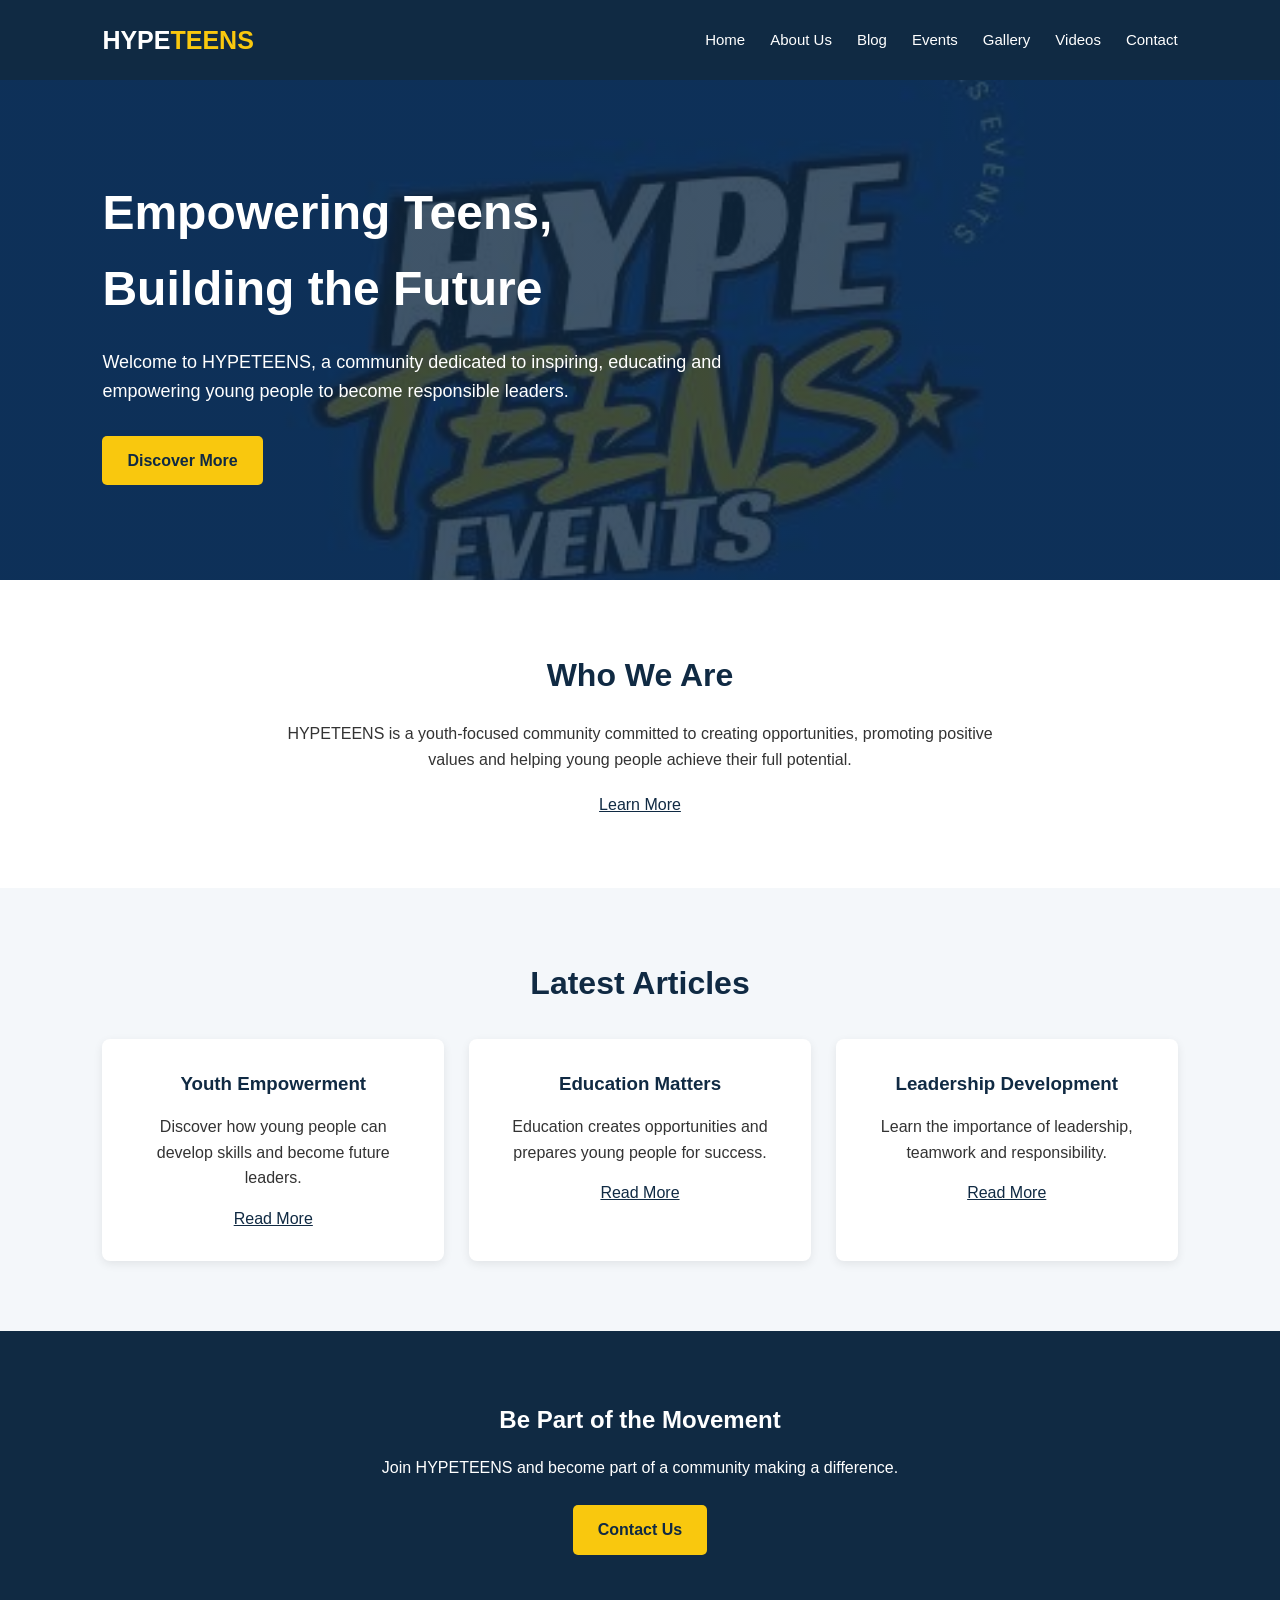
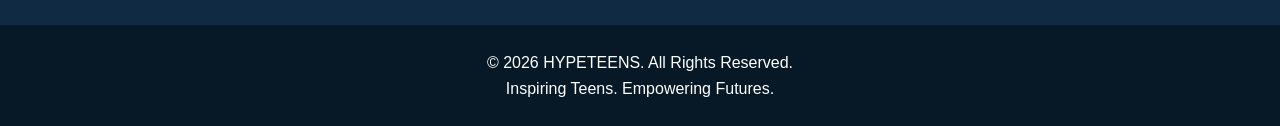
<file: hypeteens/index.html>
<!DOCTYPE html>
<html lang="en">

<head>
    <meta charset="UTF-8">
    <meta name="viewport" content="width=device-width, initial-scale=1.0">

    <title>HYPETEENS | Official Website</title>

    <link rel="stylesheet" href="css/style.css">
</head>

<body>

    <!-- Navigation Bar -->
    <header>
        <nav class="navbar">

            <div class="logo">
                HYPE<span>TEENS</span>
            </div>

            <ul class="nav-links">
                <li><a href="index.html">Home</a></li>
                <li><a href="about.html">About Us</a></li>
                <li><a href="blog.html">Blog</a></li>
                <li><a href="events.html">Events</a></li>
                <li><a href="gallery.html">Gallery</a></li>
                <li><a href="videos.html">Videos</a></li>
                <li><a href="contact.html">Contact</a></li>
            </ul>

        </nav>
    </header>


    <!-- Welcome Banner -->
    <section class="hero">

        <div class="hero-content">

            <h1>Empowering Teens,<br>Building the Future</h1>

            <p>
                Welcome to HYPETEENS, a community
                dedicated to inspiring, educating and empowering
                young people to become responsible leaders.
            </p>

            <a href="about.html" class="btn">Discover More</a>

        </div>

    </section>


    <!-- About Section -->
    <section class="about">

        <h2>Who We Are</h2>

        <p>
            HYPETEENS is a youth-focused community
            committed to creating opportunities, promoting
            positive values and helping young people achieve
            their full potential.
        </p>

        <a href="about.html" class="read-more">Learn More</a>

    </section>


    <!-- Latest Articles -->
    <section class="blog">

        <h2>Latest Articles</h2>

        <div class="blog-container">

            <div class="blog-card">
                <h3>Youth Empowerment</h3>
                <p>
                    Discover how young people can develop skills
                    and become future leaders.
                </p>
                <a href="blog.html">Read More</a>
            </div>

            <div class="blog-card">
                <h3>Education Matters</h3>
                <p>
                    Education creates opportunities and prepares
                    young people for success.
                </p>
                <a href="blog.html">Read More</a>
            </div>

            <div class="blog-card">
                <h3>Leadership Development</h3>
                <p>
                    Learn the importance of leadership,
                    teamwork and responsibility.
                </p>
                <a href="blog.html">Read More</a>
            </div>

        </div>

    </section>


    <!-- Call To Action -->
    <section class="join">

        <h2>Be Part of the Movement</h2>

        <p>
            Join HYPETEENS and become part of a community
            making a difference.
        </p>

        <a href="contact.html" class="btn">Contact Us</a>

    </section>


    <!-- Footer -->
    <footer>

        <p>&copy; 2026 HYPETEENS. All Rights Reserved.</p>

        <p>Inspiring Teens. Empowering Futures.</p>

    </footer>


    <script src="js/script.js"></script>

</body>
</html>
</file>
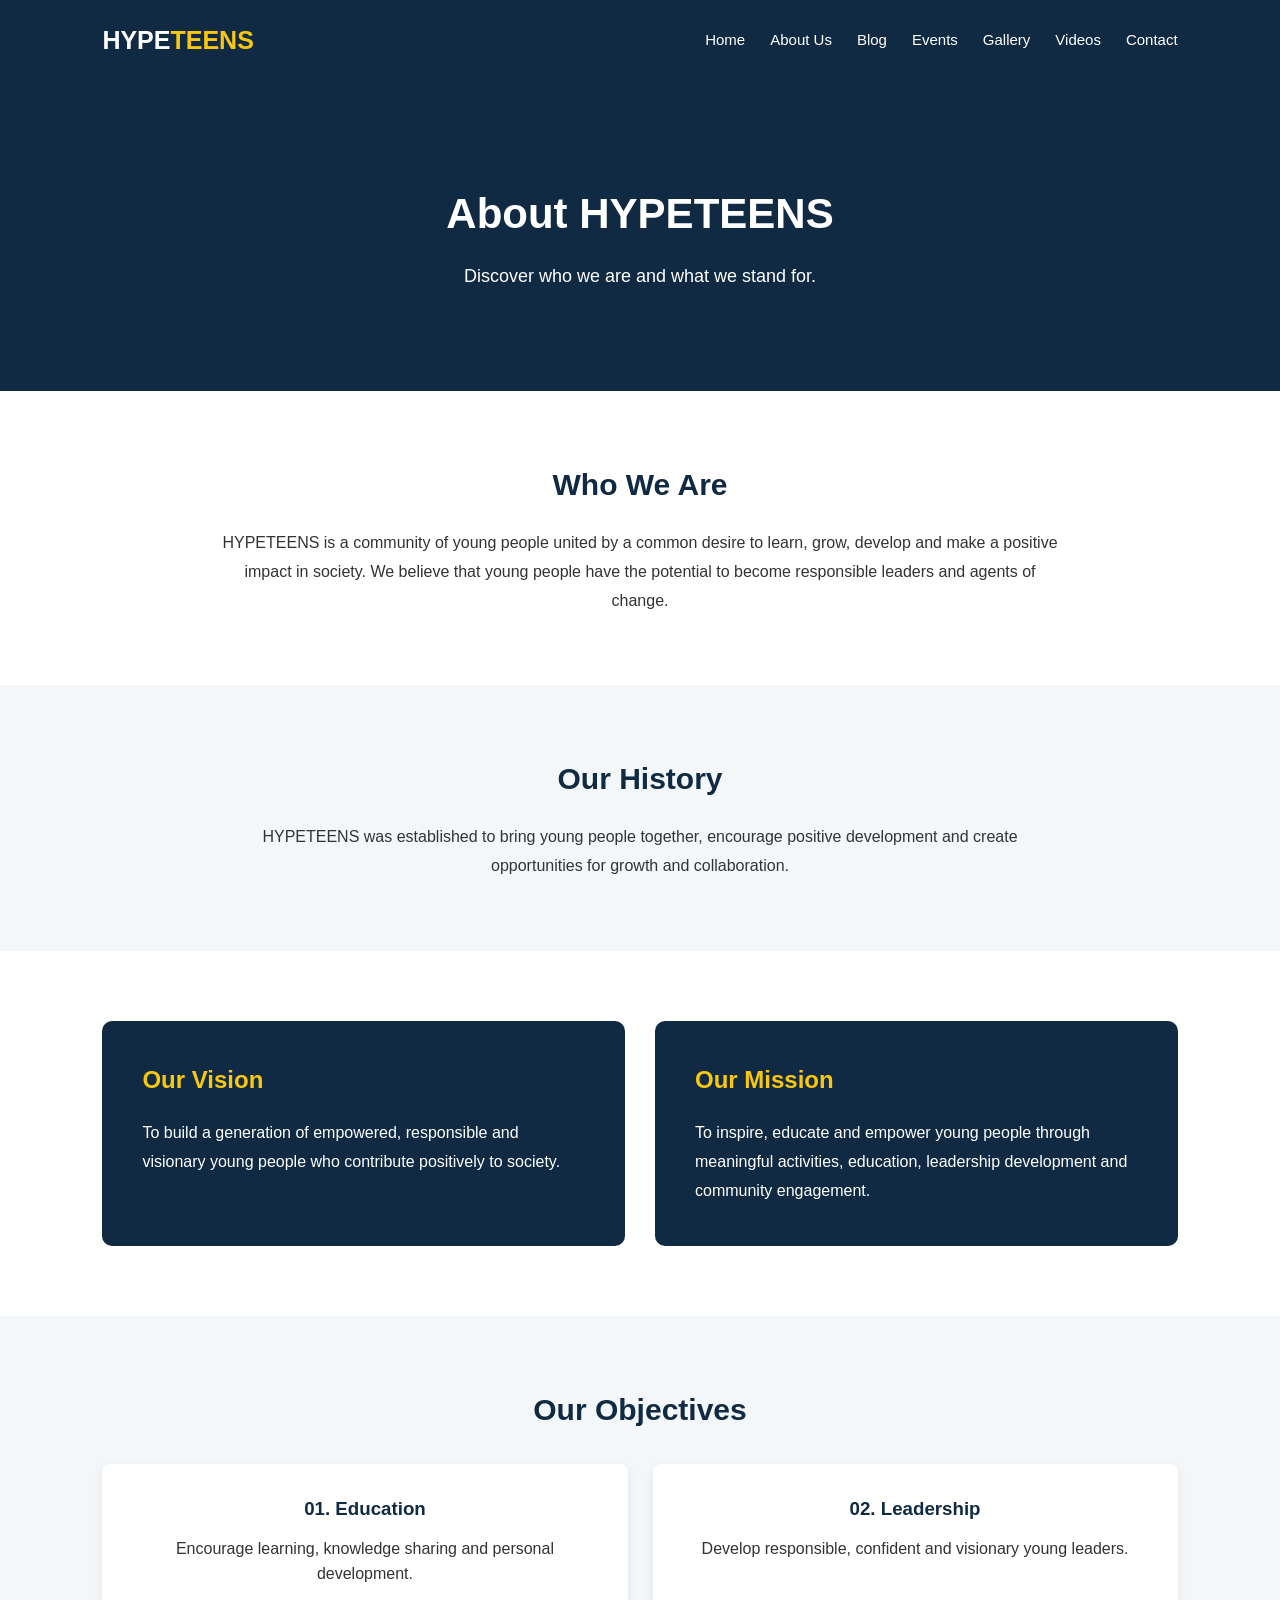
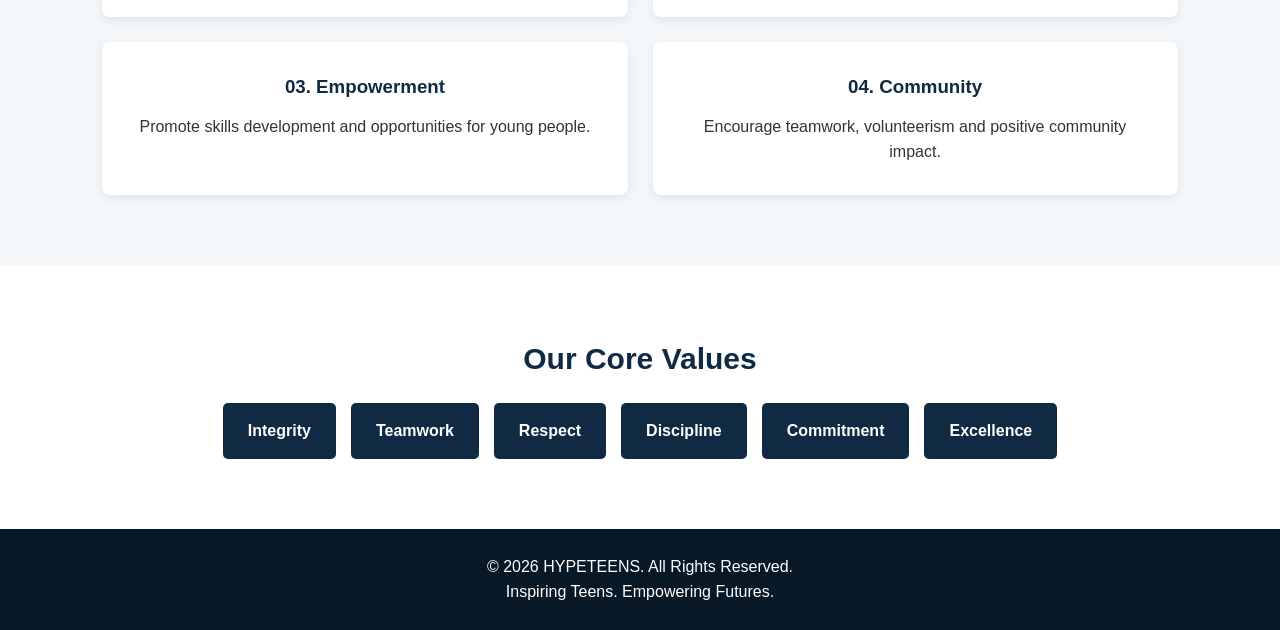
<file: hypeteens/about.html>
<!DOCTYPE html>
<html lang="en">

<head>
    <meta charset="UTF-8">
    <meta name="viewport" content="width=device-width, initial-scale=1.0">

    <title>About Us | HYPETEENS</title>

    <link rel="stylesheet" href="css/style.css">
</head>

<body>

    <!-- Navigation Bar -->
    <header>
        <nav class="navbar">

            <div class="logo">
                HYPE<span>TEENS</span>
            </div>

            <ul class="nav-links">
                <li><a href="index.html">Home</a></li>
                <li><a href="about.html">About Us</a></li>
                <li><a href="blog.html">Blog</a></li>
                <li><a href="events.html">Events</a></li>
                <li><a href="gallery.html">Gallery</a></li>
                <li><a href="videos.html">Videos</a></li>
                <li><a href="contact.html">Contact</a></li>
            </ul>

        </nav>
    </header>


    <!-- About Banner -->
    <section class="about-hero">
        <h1>About HYPETEENS</h1>
        <p>Discover who we are and what we stand for.</p>
    </section>


    <!-- Who We Are -->
    <section class="about-content">

        <h2>Who We Are</h2>

        <p>
            HYPETEENS  is a community of young people
            united by a common desire to learn, grow, develop
            and make a positive impact in society.

            We believe that young people have the potential
            to become responsible leaders and agents of change.
        </p>

    </section>


    <!-- History -->
    <section class="history">

        <h2>Our History</h2>

        <p>
            HYPETEENS was established to bring
            young people together, encourage positive development
            and create opportunities for growth and collaboration.

            <!-- Replace this section with the association's
                 actual founding story and date. -->
        </p>

    </section>


    <!-- Vision and Mission -->
    <section class="mission-vision">

        <div class="info-card">

            <h2>Our Vision</h2>

            <p>
                To build a generation of empowered, responsible
                and visionary young people who contribute
                positively to society.
            </p>

        </div>


        <div class="info-card">

            <h2>Our Mission</h2>

            <p>
                To inspire, educate and empower young people
                through meaningful activities, education,
                leadership development and community engagement.
            </p>

        </div>

    </section>


    <!-- Objectives -->
    <section class="objectives">

        <h2>Our Objectives</h2>

        <div class="objectives-container">

            <div class="objective-card">
                <h3>01. Education</h3>
                <p>Encourage learning, knowledge sharing and personal development.</p>
            </div>

            <div class="objective-card">
                <h3>02. Leadership</h3>
                <p>Develop responsible, confident and visionary young leaders.</p>
            </div>

            <div class="objective-card">
                <h3>03. Empowerment</h3>
                <p>Promote skills development and opportunities for young people.</p>
            </div>

            <div class="objective-card">
                <h3>04. Community</h3>
                <p>Encourage teamwork, volunteerism and positive community impact.</p>
            </div>

        </div>

    </section>


    <!-- Core Values -->
    <section class="core-values">

        <h2>Our Core Values</h2>

        <div class="values-list">

            <span>Integrity</span>
            <span>Teamwork</span>
            <span>Respect</span>
            <span>Discipline</span>
            <span>Commitment</span>
            <span>Excellence</span>

        </div>

    </section>


    <!-- Footer -->
    <footer>

        <p>&copy; 2026 HYPETEENS. All Rights Reserved.</p>

        <p>Inspiring Teens. Empowering Futures.</p>

    </footer>


    <script src="js/script.js"></script>

</body>
</html>
</file>
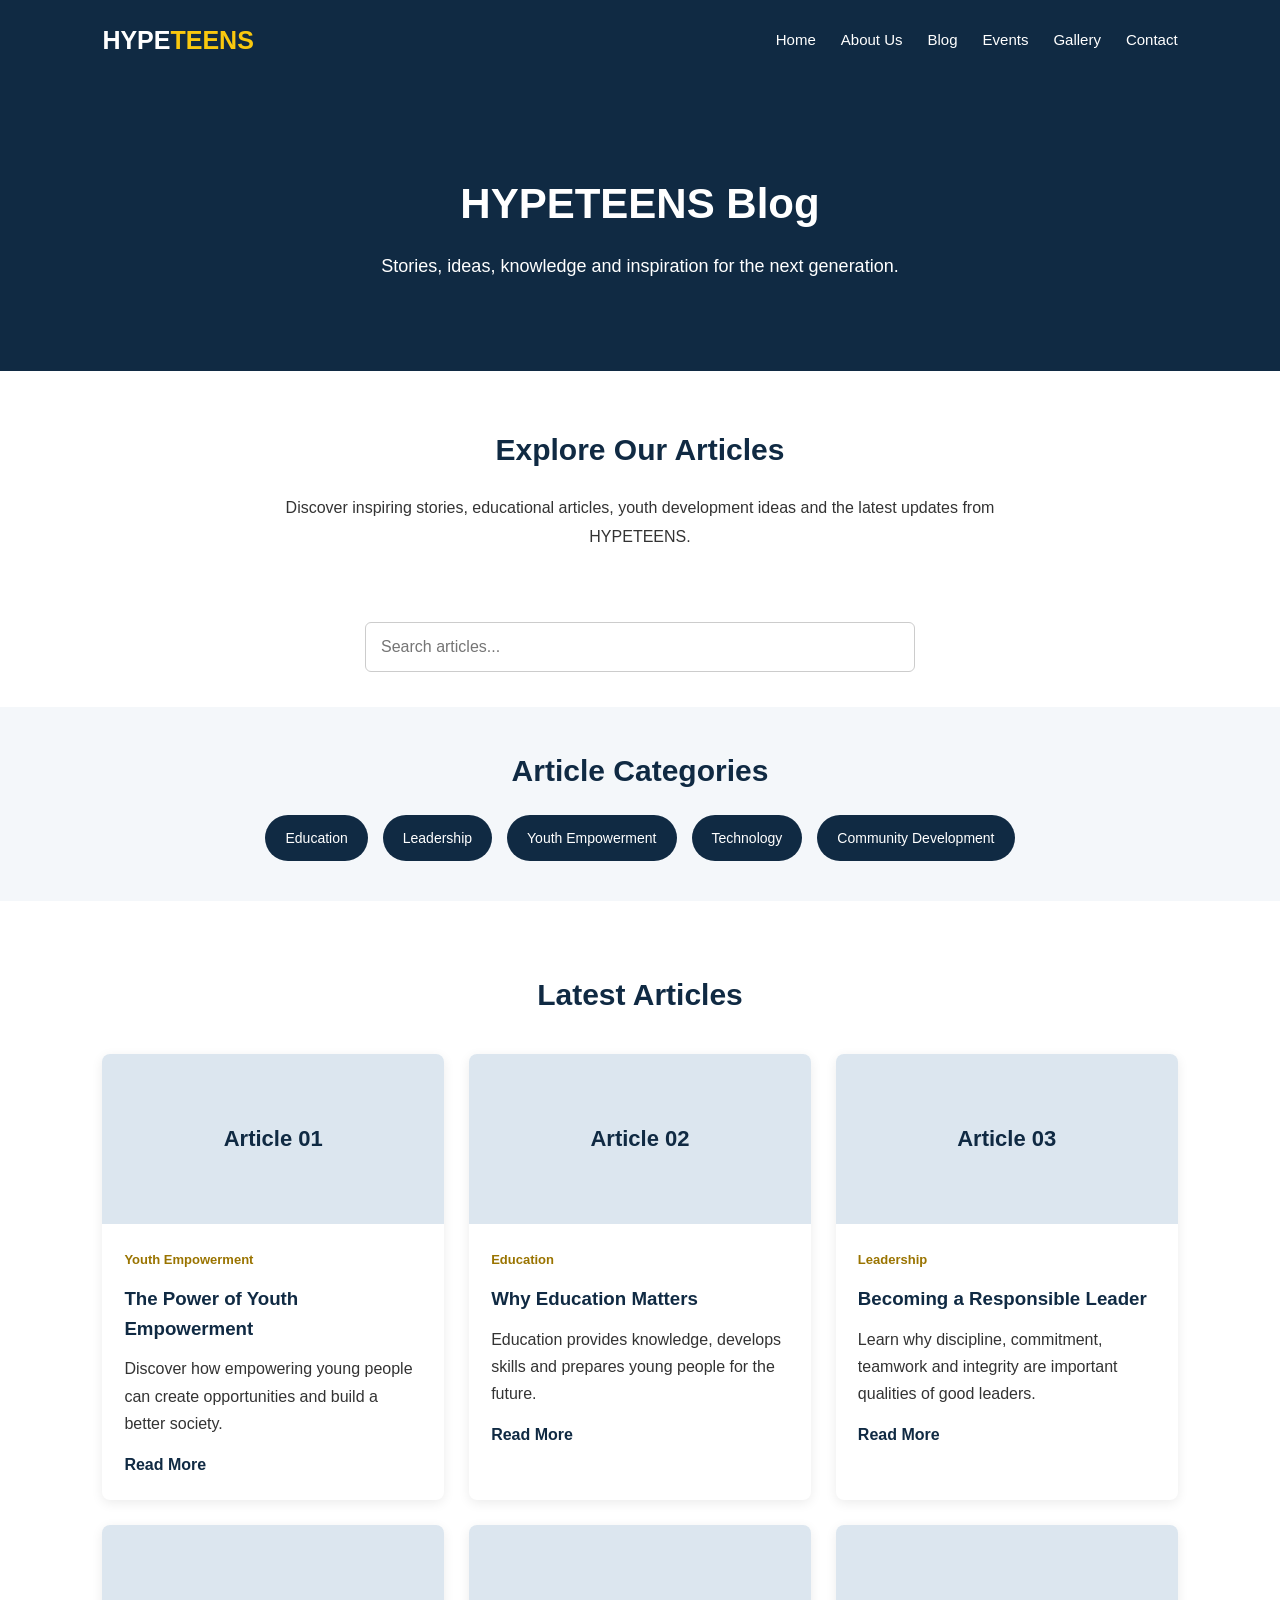
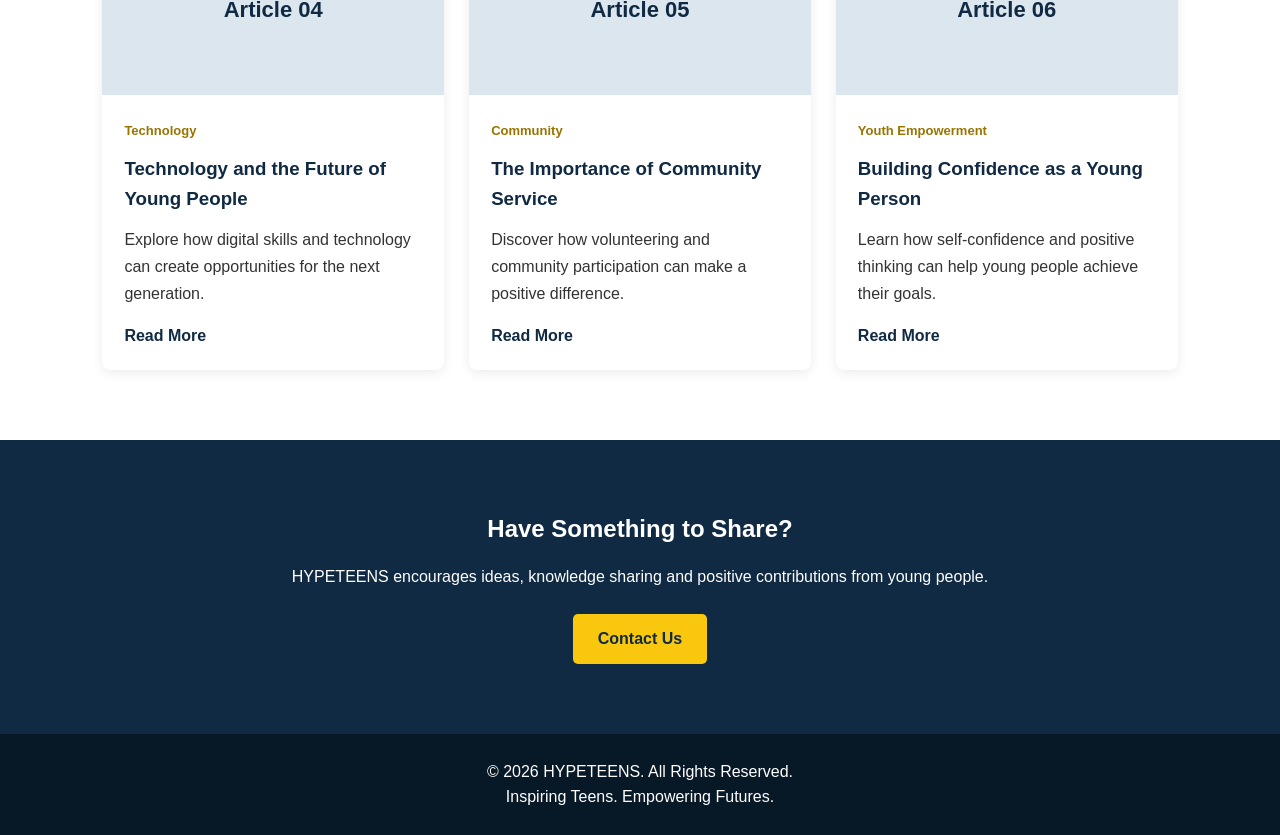
<file: hypeteens/blog.html>
<!DOCTYPE html>
<html lang="en">

<head>
    <meta charset="UTF-8">
    <meta name="viewport" content="width=device-width, initial-scale=1.0">

    <title>Blog | HYPETEENS</title>

    <link rel="stylesheet" href="css/style.css">
</head>

<body>

    <!-- Navigation Bar -->
    <header>
        <nav class="navbar">

            <div class="logo">
                HYPE<span>TEENS</span>
            </div>

            <ul class="nav-links">
                <li><a href="index.html">Home</a></li>
                <li><a href="about.html">About Us</a></li>
                <li><a href="blog.html">Blog</a></li>
                <li><a href="events.html">Events</a></li>
                <li><a href="gallery.html">Gallery</a></li>
                <li><a href="contact.html">Contact</a></li>
            </ul>

        </nav>
    </header>


    <!-- Blog Banner -->
    <section class="blog-hero">

        <h1>HYPETEENS Blog</h1>

        <p>
            Stories, ideas, knowledge and inspiration
            for the next generation.
        </p>

    </section>


    <!-- Blog Introduction -->
    <section class="blog-intro">

        <h2>Explore Our Articles</h2>

        <p>
            Discover inspiring stories, educational articles,
            youth development ideas and the latest updates
            from HYPETEENS.
        </p>

    </section>


    <!-- Search Bar -->
    <section class="blog-search">

        <input
            type="text"
            id="blogSearch"
            placeholder="Search articles..."
            aria-label="Search articles">

    </section>


    <!-- Categories -->
    <section class="blog-categories">

        <h2>Article Categories</h2>

        <div class="category-list">

            <span>Education</span>
            <span>Leadership</span>
            <span>Youth Empowerment</span>
            <span>Technology</span>
            <span>Community Development</span>

        </div>

    </section>


    <!-- Latest Articles -->
    <section class="all-articles">

        <h2>Latest Articles</h2>

        <div class="articles-container" id="articlesContainer">

            <article class="article-card">

                <div class="article-image">Article 01</div>

                <div class="article-content">

                    <span class="article-category">Youth Empowerment</span>

                    <h3>The Power of Youth Empowerment</h3>

                    <p>
                        Discover how empowering young people
                        can create opportunities and build
                        a better society.
                    </p>

                    <a href="#" class="article-link">Read More</a>

                </div>

            </article>


            <article class="article-card">

                <div class="article-image">Article 02</div>

                <div class="article-content">

                    <span class="article-category">Education</span>

                    <h3>Why Education Matters</h3>

                    <p>
                        Education provides knowledge, develops
                        skills and prepares young people
                        for the future.
                    </p>

                    <a href="#" class="article-link">Read More</a>

                </div>

            </article>


            <article class="article-card">

                <div class="article-image">Article 03</div>

                <div class="article-content">

                    <span class="article-category">Leadership</span>

                    <h3>Becoming a Responsible Leader</h3>

                    <p>
                        Learn why discipline, commitment,
                        teamwork and integrity are important
                        qualities of good leaders.
                    </p>

                    <a href="#" class="article-link">Read More</a>

                </div>

            </article>


            <article class="article-card">

                <div class="article-image">Article 04</div>

                <div class="article-content">

                    <span class="article-category">Technology</span>

                    <h3>Technology and the Future of Young People</h3>

                    <p>
                        Explore how digital skills and
                        technology can create opportunities
                        for the next generation.
                    </p>

                    <a href="#" class="article-link">Read More</a>

                </div>

            </article>


            <article class="article-card">

                <div class="article-image">Article 05</div>

                <div class="article-content">

                    <span class="article-category">Community</span>

                    <h3>The Importance of Community Service</h3>

                    <p>
                        Discover how volunteering and
                        community participation can make
                        a positive difference.
                    </p>

                    <a href="#" class="article-link">Read More</a>

                </div>

            </article>


            <article class="article-card">

                <div class="article-image">Article 06</div>

                <div class="article-content">

                    <span class="article-category">Youth Empowerment</span>

                    <h3>Building Confidence as a Young Person</h3>

                    <p>
                        Learn how self-confidence and
                        positive thinking can help young
                        people achieve their goals.
                    </p>

                    <a href="#" class="article-link">Read More</a>

                </div>

            </article>

        </div>

        <p id="noResults" class="no-results" hidden>
            No articles found. Try another search.
        </p>

    </section>


    <!-- Call To Action -->
    <section class="join">

        <h2>Have Something to Share?</h2>

        <p>
            HYPETEENS encourages ideas, knowledge sharing
            and positive contributions from young people.
        </p>

        <a href="contact.html" class="btn">Contact Us</a>

    </section>


    <!-- Footer -->
    <footer>

        <p>&copy; 2026 HYPETEENS. All Rights Reserved.</p>

        <p>Inspiring Teens. Empowering Futures.</p>

    </footer>


    <script src="js/script.js"></script>

</body>
</html>
</file>
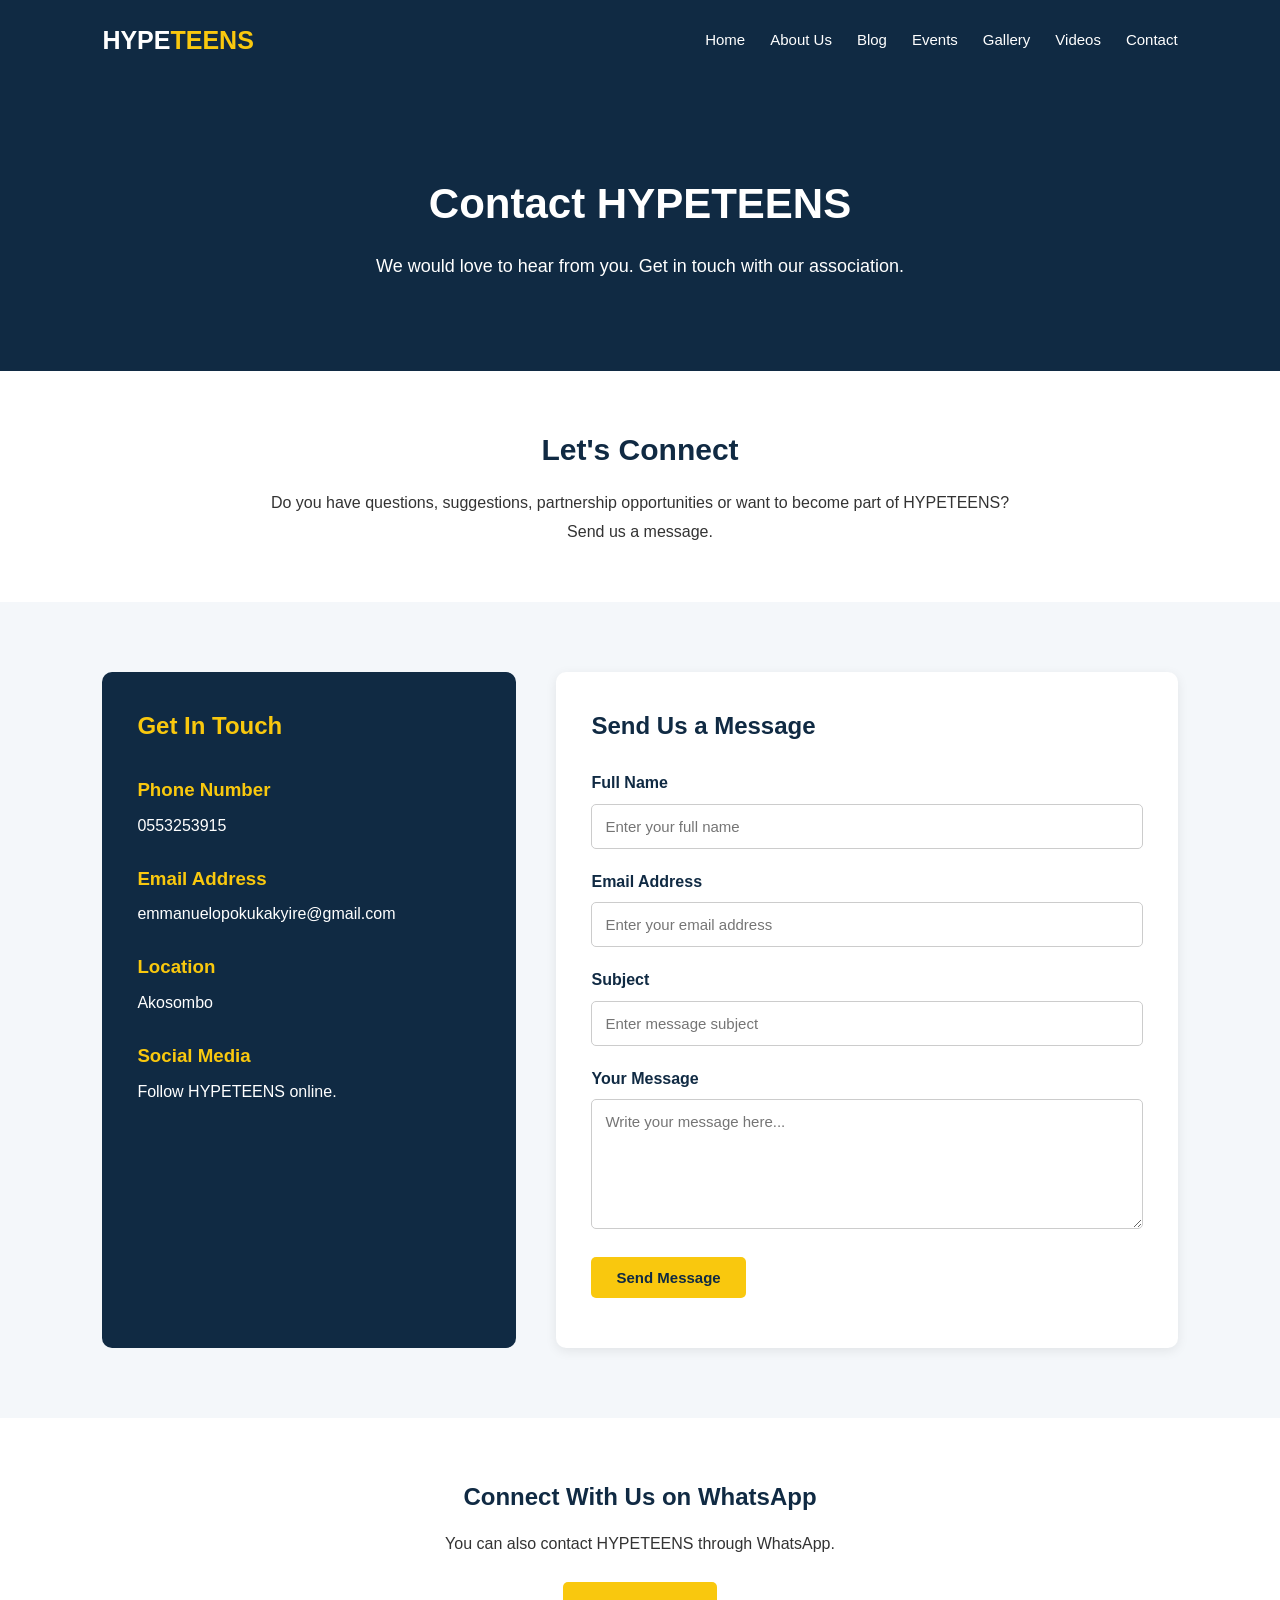
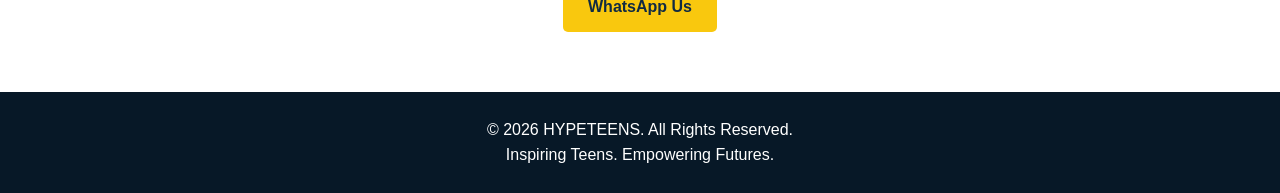
<file: hypeteens/contact.html>
<!DOCTYPE html>
<html lang="en">

<head>
    <meta charset="UTF-8">
    <meta name="viewport" content="width=device-width, initial-scale=1.0">

    <title>Contact Us | HYPETEENS</title>

    <link rel="stylesheet" href="css/style.css">
</head>

<body>

    <!-- Navigation Bar -->
    <header>
        <nav class="navbar">

            <div class="logo">
                HYPE<span>TEENS</span>
            </div>

            <ul class="nav-links">
                <li><a href="index.html">Home</a></li>
                <li><a href="about.html">About Us</a></li>
                <li><a href="blog.html">Blog</a></li>
                <li><a href="events.html">Events</a></li>
                <li><a href="gallery.html">Gallery</a></li>
                <li><a href="videos.html">Videos</a></li>
                <li><a href="contact.html">Contact</a></li>
            </ul>

        </nav>
    </header>


    <!-- Contact Banner -->
    <section class="contact-hero">

        <h1>Contact HYPETEENS</h1>

        <p>
            We would love to hear from you.
            Get in touch with our association.
        </p>

    </section>


    <!-- Contact Introduction -->
    <section class="contact-intro">

        <h2>Let's Connect</h2>

        <p>
            Do you have questions, suggestions, partnership
            opportunities or want to become part of HYPETEENS?
            Send us a message.
        </p>

    </section>


    <!-- Contact Information and Form -->
    <section class="contact-section">

        <div class="contact-info">

            <h2>Get In Touch</h2>

            <div class="contact-item">
                <h3>Phone Number</h3>
                <p>0553253915</p>
            </div>

            <div class="contact-item">
                <h3>Email Address</h3>
                <p>emmanuelopokukakyire@gmail.com</p>
            </div>

            <div class="contact-item">
                <h3>Location</h3>
                <p>Akosombo</p>
            </div>

            <div class="contact-item">
                <h3>Social Media</h3>
                <p>Follow HYPETEENS online.</p>
            </div>

        </div>


        <!-- Contact Form -->
        <div class="contact-form-container">

            <h2>Send Us a Message</h2>

            <form id="contactForm">

                <label for="name">Full Name</label>

                <input
                    type="text"
                    id="name"
                    name="name"
                    placeholder="Enter your full name"
                    required>


                <label for="email">Email Address</label>

                <input
                    type="email"
                    id="email"
                    name="email"
                    placeholder="Enter your email address"
                    required>


                <label for="subject">Subject</label>

                <input
                    type="text"
                    id="subject"
                    name="subject"
                    placeholder="Enter message subject"
                    required>


                <label for="message">Your Message</label>

                <textarea
                    id="message"
                    name="message"
                    rows="6"
                    placeholder="Write your message here..."
                    required></textarea>


                <button type="submit" class="btn">
                    Send Message
                </button>

                <p id="formMessage" aria-live="polite"></p>

            </form>

        </div>

    </section>


    <!-- WhatsApp Contact -->
    <section class="whatsapp-section">

        <h2>Connect With Us on WhatsApp</h2>

        <p>
            You can also contact HYPETEENS through WhatsApp.
        </p>

        <!-- Replace the link with the association's real number -->
        <a href="0553253915" class="btn">
            WhatsApp Us
        </a>

    </section>


    <!-- Footer -->
    <footer>

        <p>&copy; 2026 HYPETEENS. All Rights Reserved.</p>

        <p>Inspiring Teens. Empowering Futures.</p>

    </footer>


    <script src="js/script.js"></script>

</body>
</html>
</file>
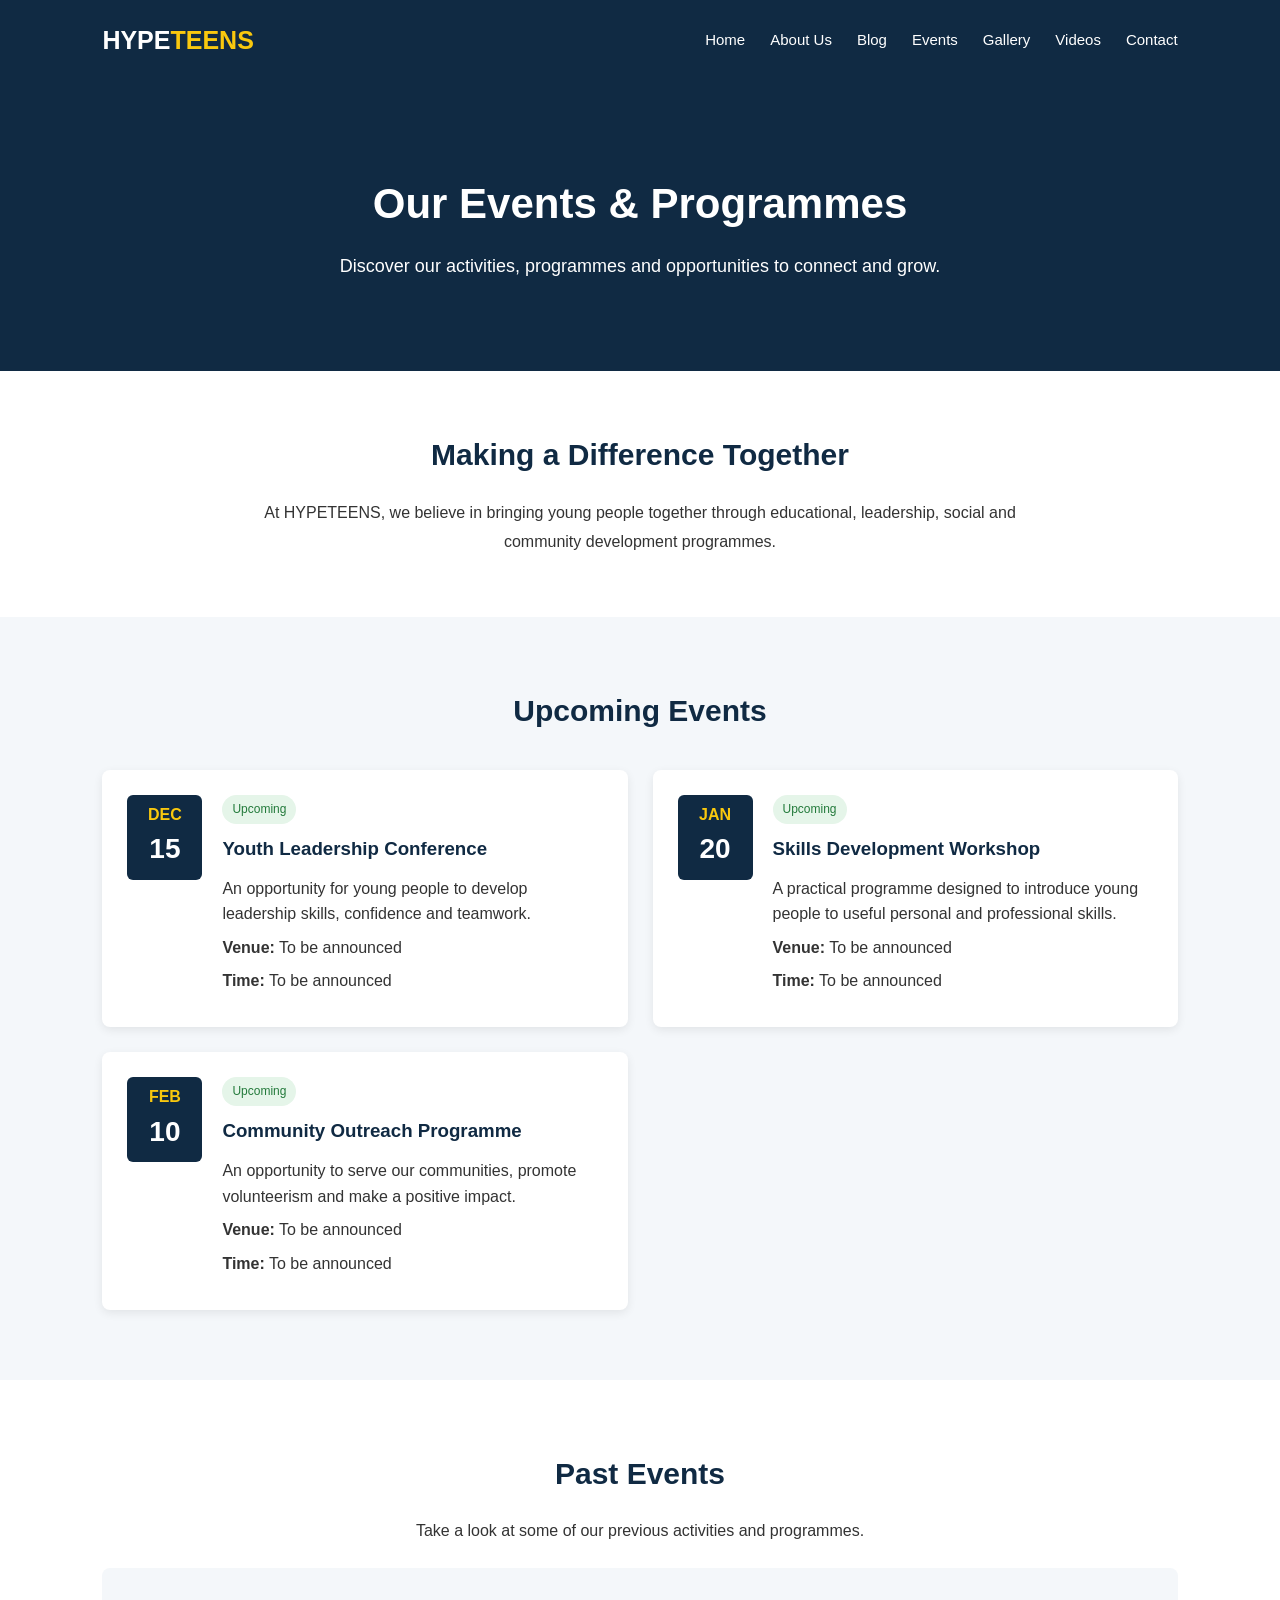
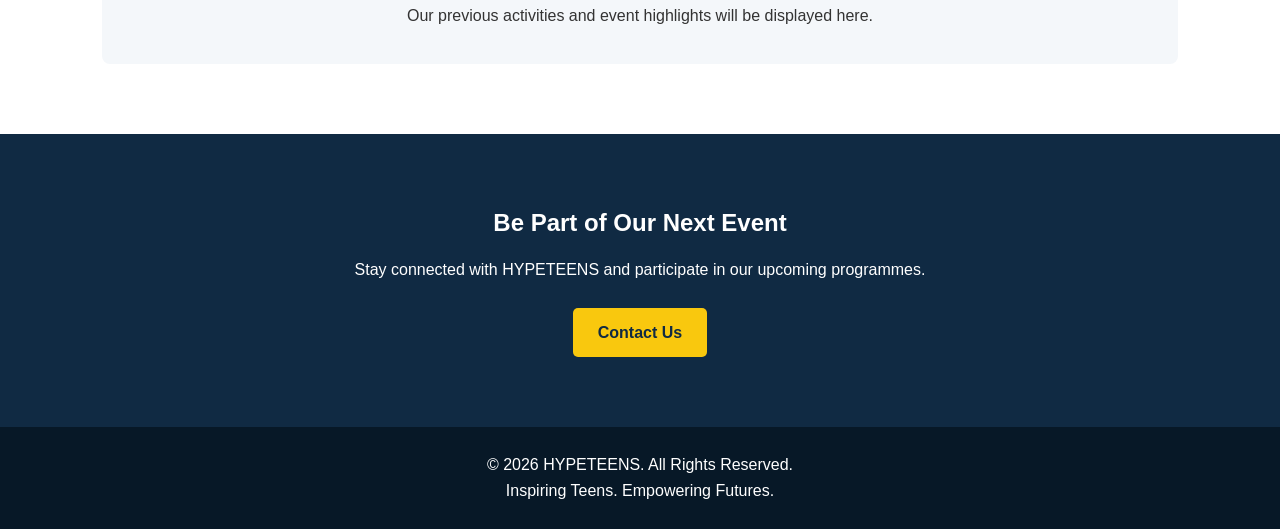
<file: hypeteens/events.html>
<!DOCTYPE html>
<html lang="en">

<head>
    <meta charset="UTF-8">
    <meta name="viewport" content="width=device-width, initial-scale=1.0">

    <title>Events | HYPETEENS</title>

    <link rel="stylesheet" href="css/style.css">
</head>

<body>

    <!-- Navigation Bar -->
    <header>
        <nav class="navbar">

            <div class="logo">
                HYPE<span>TEENS</span>
            </div>

            <ul class="nav-links">
                <li><a href="index.html">Home</a></li>
                <li><a href="about.html">About Us</a></li>
                <li><a href="blog.html">Blog</a></li>
                <li><a href="events.html">Events</a></li>
                <li><a href="gallery.html">Gallery</a></li>
                <li><a href="videos.html">Videos</a></li>
                <li><a href="contact.html">Contact</a></li>
            </ul>

        </nav>
    </header>


    <!-- Events Banner -->
    <section class="events-hero">

        <h1>Our Events & Programmes</h1>

        <p>
            Discover our activities, programmes and
            opportunities to connect and grow.
        </p>

    </section>


    <!-- Events Introduction -->
    <section class="events-intro">

        <h2>Making a Difference Together</h2>

        <p>
            At HYPETEENS, we believe in bringing
            young people together through educational,
            leadership, social and community development
            programmes.
        </p>

    </section>


    <!-- Upcoming Events -->
    <section class="upcoming-events">

        <h2>Upcoming Events</h2>

        <div class="events-container">

            <!-- Event 1 -->
            <div class="event-card">

                <div class="event-date">
                    <span class="month">DEC</span>
                    <span class="day">15</span>
                </div>

                <div class="event-details">

                    <span class="event-status">Upcoming</span>

                    <h3>Youth Leadership Conference</h3>

                    <p>
                        An opportunity for young people to
                        develop leadership skills, confidence
                        and teamwork.
                    </p>

                    <p><strong>Venue:</strong> To be announced</p>

                    <p><strong>Time:</strong> To be announced</p>

                </div>

            </div>


            <!-- Event 2 -->
            <div class="event-card">

                <div class="event-date">
                    <span class="month">JAN</span>
                    <span class="day">20</span>
                </div>

                <div class="event-details">

                    <span class="event-status">Upcoming</span>

                    <h3>Skills Development Workshop</h3>

                    <p>
                        A practical programme designed to
                        introduce young people to useful
                        personal and professional skills.
                    </p>

                    <p><strong>Venue:</strong> To be announced</p>

                    <p><strong>Time:</strong> To be announced</p>

                </div>

            </div>


            <!-- Event 3 -->
            <div class="event-card">

                <div class="event-date">
                    <span class="month">FEB</span>
                    <span class="day">10</span>
                </div>

                <div class="event-details">

                    <span class="event-status">Upcoming</span>

                    <h3>Community Outreach Programme</h3>

                    <p>
                        An opportunity to serve our communities,
                        promote volunteerism and make
                        a positive impact.
                    </p>

                    <p><strong>Venue:</strong> To be announced</p>

                    <p><strong>Time:</strong> To be announced</p>

                </div>

            </div>

        </div>

    </section>


    <!-- Past Events -->
    <section class="past-events">

        <h2>Past Events</h2>

        <p>
            Take a look at some of our previous activities
            and programmes.
        </p>

        <div class="past-events-content">

            <p>
                Our previous activities and event highlights
                will be displayed here.
            </p>

        </div>

    </section>


    <!-- Call To Action -->
    <section class="join">

        <h2>Be Part of Our Next Event</h2>

        <p>
            Stay connected with HYPETEENS 
            and participate in our upcoming programmes.
        </p>

        <a href="contact.html" class="btn">Contact Us</a>

    </section>


    <!-- Footer -->
    <footer>

        <p>&copy; 2026 HYPETEENS. All Rights Reserved.</p>

        <p>Inspiring Teens. Empowering Futures.</p>

    </footer>


    <script src="js/script.js"></script>

</body>
</html>
</file>
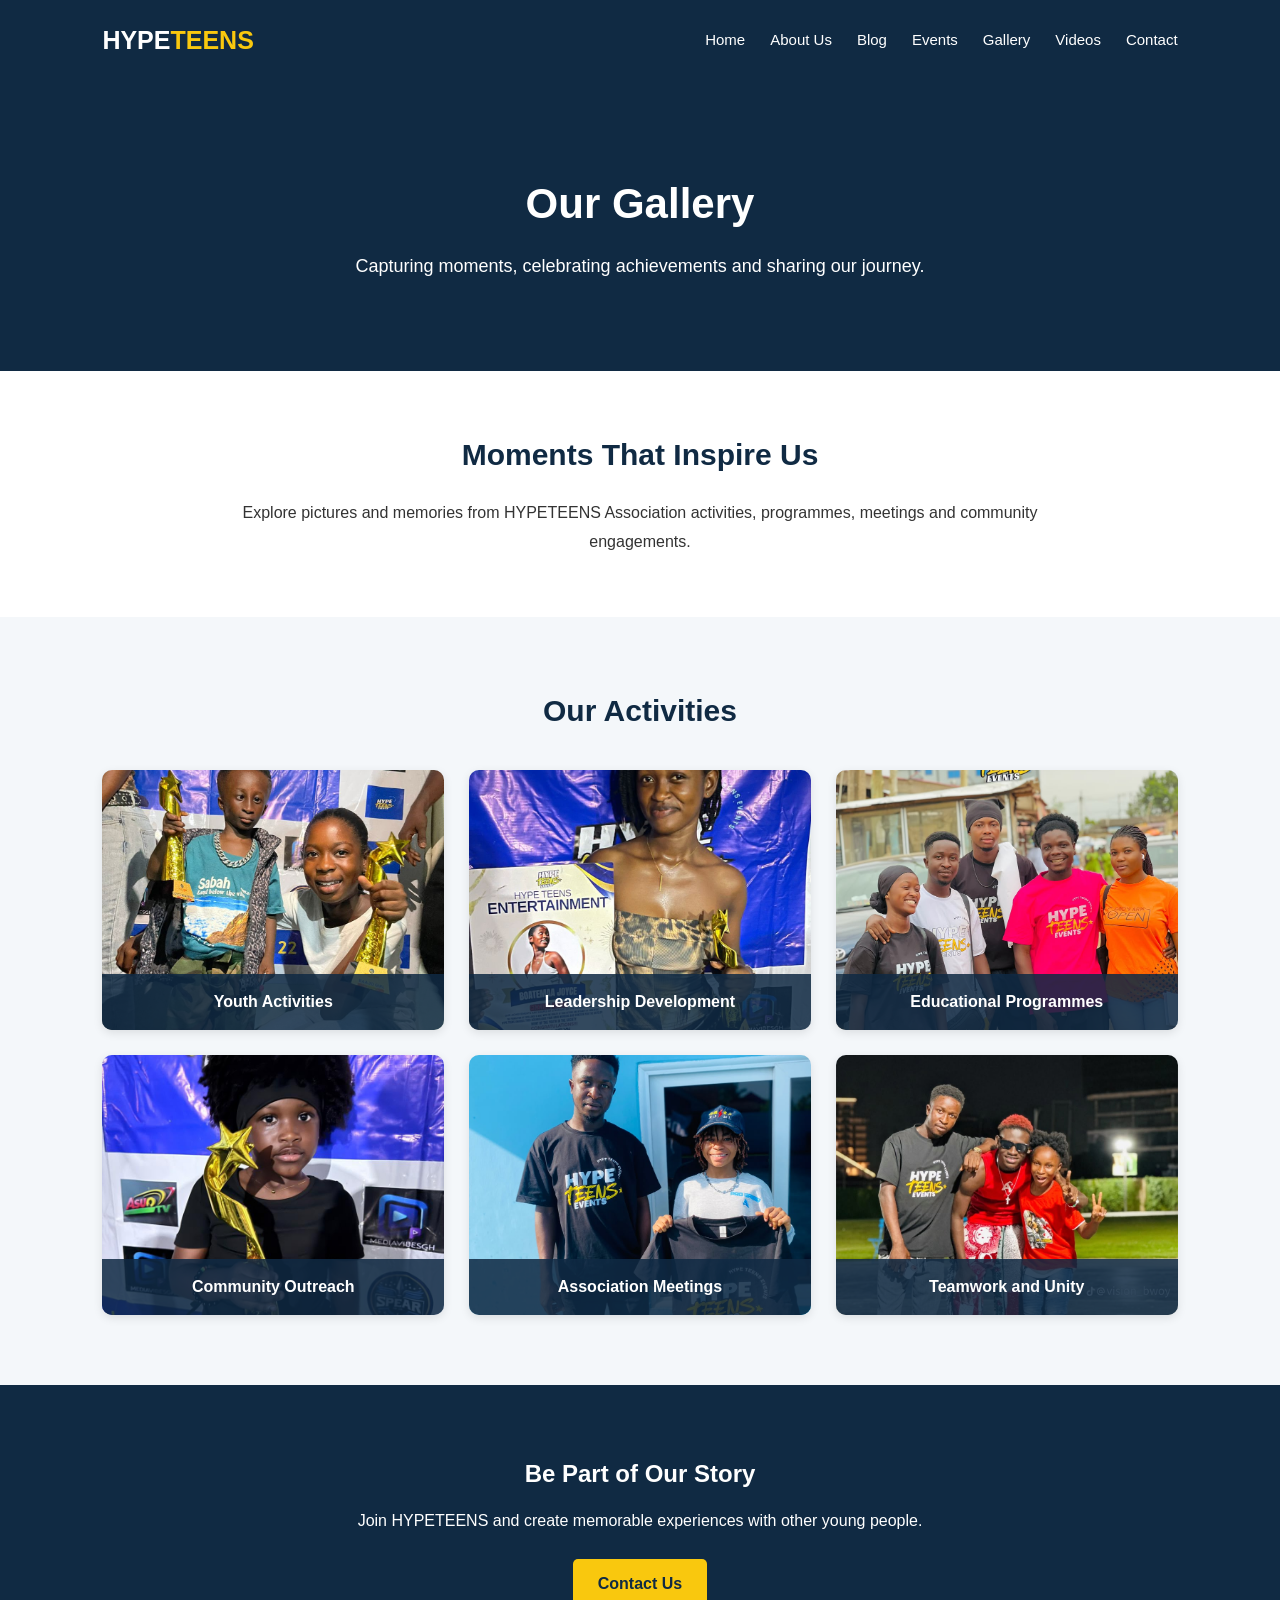
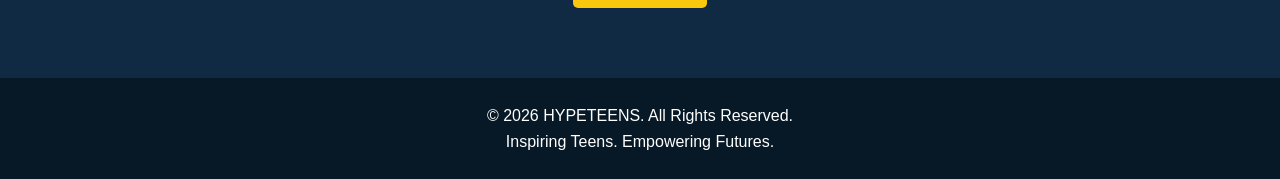
<file: hypeteens/gallery.html>
<!DOCTYPE html>
<html lang="en">

<head>
    <meta charset="UTF-8">
    <meta name="viewport" content="width=device-width, initial-scale=1.0">

    <title>Gallery | HYPETEENS</title>

    <link rel="stylesheet" href="css/style.css">
</head>

<body>

    <!-- Navigation Bar -->
    <header>
        <nav class="navbar">

            <div class="logo">
                HYPE<span>TEENS</span>
            </div>

            <ul class="nav-links">
                <li><a href="index.html">Home</a></li>
                <li><a href="about.html">About Us</a></li>
                <li><a href="blog.html">Blog</a></li>
                <li><a href="events.html">Events</a></li>
                <li><a href="gallery.html">Gallery</a></li>
                <li><a href="videos.html">Videos</a></li>
                <li><a href="contact.html">Contact</a></li>
            </ul>

        </nav>
    </header>


    <!-- Gallery Banner -->
    <section class="gallery-hero">

        <h1>Our Gallery</h1>

        <p>
            Capturing moments, celebrating achievements
            and sharing our journey.
        </p>

    </section>


    <!-- Gallery Introduction -->
    <section class="gallery-intro">

        <h2>Moments That Inspire Us</h2>

        <p>
            Explore pictures and memories from HYPETEENS
            Association activities, programmes, meetings
            and community engagements.
        </p>

    </section>


    <!-- Photo Gallery -->
    <section class="photo-gallery">

        <h2>Our Activities</h2>

        <div class="gallery-container">

            <div class="gallery-item">
                <img src="images/gallery1.jpg"
                     alt="HYPETEENS youth activity">
                <div class="gallery-caption">
                    Youth Activities
                </div>
            </div>

            <div class="gallery-item">
                <img src="images/gallery2.jpg"
                     alt="HYPETEENS leadership programme">
                <div class="gallery-caption">
                    Leadership Development
                </div>
            </div>

            <div class="gallery-item">
                <img src="images/gallery3.jpg"
                     alt="HYPETEENS educational programme">
                <div class="gallery-caption">
                    Educational Programmes
                </div>
            </div>

            <div class="gallery-item">
                <img src="images/gallery4.jpg"
                     alt="HYPETEENS community outreach">
                <div class="gallery-caption">
                    Community Outreach
                </div>
            </div>

            <div class="gallery-item">
                <img src="images/gallery5.jpg"
                     alt="HYPETEENS association meeting">
                <div class="gallery-caption">
                    Association Meetings
                </div>
            </div>

            <div class="gallery-item">
                <img src="images/gallery6.jpg"
                     alt="HYPETEENS team activities">
                <div class="gallery-caption">
                    Teamwork and Unity
                </div>
            </div>

        </div>

    </section>


    <!-- Call To Action -->
    <section class="join">

        <h2>Be Part of Our Story</h2>

        <p>
            Join HYPETEENS and create memorable experiences
            with other young people.
        </p>

        <a href="contact.html" class="btn">Contact Us</a>

    </section>


    <!-- Footer -->
    <footer>

        <p>&copy; 2026 HYPETEENS. All Rights Reserved.</p>

        <p>Inspiring Teens. Empowering Futures.</p>

    </footer>


    <script src="js/script.js"></script>

</body>
</html>
</file>
<file: hypeteens/css/style.css>
/* General Styling */

* {
    margin: 0;
    padding: 0;
    box-sizing: border-box;
}

body {
    font-family: Arial, sans-serif;
    line-height: 1.6;
    color: #333;
}


/* Navigation Bar */

.navbar {
    display: flex;
    justify-content: space-between;
    align-items: center;
    background: #102A43;
    padding: 20px 8%;
}

.logo {
    font-size: 25px;
    font-weight: bold;
    color: white;
}

.logo span {
    color: #F9C80E;
}

.nav-links {
    display: flex;
    list-style: none;
    gap: 25px;
}

.nav-links a {
    text-decoration: none;
    color: white;
    font-size: 15px;
}

.nav-links a:hover {
    color: #F9C80E;
}


/* Hero Section */

.hero {
    min-height: 500px;
    background: linear-gradient(
        rgba(16, 42, 67, 0.8),
        rgba(16, 42, 67, 0.8)
    ), url('../images/hero.jpg');

    background-size: cover;
    background-position: center;

    display: flex;
    align-items: center;
    padding: 60px 8%;
    color: white;
}

.hero-content {
    max-width: 650px;
}

.hero h1 {
    font-size: 48px;
    margin-bottom: 20px;
}

.hero p {
    font-size: 18px;
    margin-bottom: 30px;
}

.btn {
    display: inline-block;
    background: #F9C80E;
    color: #102A43;
    padding: 12px 25px;
    text-decoration: none;
    font-weight: bold;
    border-radius: 5px;
}


/* About Section */

.about {
    padding: 70px 8%;
    text-align: center;
}

.about h2,
.blog h2 {
    font-size: 32px;
    color: #102A43;
    margin-bottom: 20px;
}

.about p {
    max-width: 750px;
    margin: auto;
}

.read-more {
    display: inline-block;
    margin-top: 20px;
    color: #102A43;
}


/* Blog Section */

.blog {
    background: #F4F7FA;
    padding: 70px 8%;
    text-align: center;
}

.blog-container {
    display: flex;
    gap: 25px;
    margin-top: 30px;
}

.blog-card {
    background: white;
    padding: 30px;
    flex: 1;
    border-radius: 8px;
    box-shadow: 0 3px 10px rgba(0,0,0,0.08);
}

.blog-card h3 {
    color: #102A43;
    margin-bottom: 15px;
}

.blog-card a {
    display: inline-block;
    margin-top: 15px;
    color: #102A43;
}


/* Join Section */

.join {
    background: #102A43;
    color: white;
    text-align: center;
    padding: 70px 8%;
}

.join h2 {
    margin-bottom: 15px;
}

.join p {
    margin-bottom: 25px;
}


/* Footer */

footer {
    background: #071827;
    color: white;
    text-align: center;
    padding: 25px;
}


/* Mobile Responsive Design */

@media (max-width: 768px) {

    .navbar {
        flex-direction: column;
        gap: 20px;
    }

    .nav-links {
        flex-wrap: wrap;
        justify-content: center;
        gap: 15px;
    }

    .hero h1 {
        font-size: 34px;
    }

    .blog-container {
        flex-direction: column;
    }

}
/* Fix blog layout */

.blog-container {
    display: flex;
    flex-direction: row;
    flex-wrap: wrap;
    gap: 25px;
    justify-content: center;
}

.blog-card {
    flex: 1 1 280px;
    min-width: 0;
}

/* Prevent horizontal overflow */

html, body {
    width: 100%;
    overflow-x: hidden;
}

/* Mobile layout */

@media (max-width: 768px) {
    .blog-container {
        flex-direction: column;
    }

    .blog-card {
        width: 100%;
    }
}


/* ABOUT US PAGE */

/* About Hero Banner */

.about-hero {
    background: #102A43;
    color: white;
    text-align: center;
    padding: 100px 20px;
}

.about-hero h1 {
    font-size: 42px;
    margin-bottom: 15px;
}

.about-hero p {
    font-size: 18px;
}


/* Who We Are */

.about-content {
    padding: 70px 8%;
    text-align: center;
}

.about-content h2,
.history h2,
.objectives h2,
.core-values h2 {
    color: #102A43;
    font-size: 30px;
    margin-bottom: 20px;
}

.about-content p,
.history p {
    max-width: 850px;
    margin: auto;
    line-height: 1.8;
}


/* History */

.history {
    background: #F4F7FA;
    padding: 70px 8%;
    text-align: center;
}


/* Mission and Vision */

.mission-vision {
    display: flex;
    gap: 30px;
    padding: 70px 8%;
}

.info-card {
    flex: 1;
    background: #102A43;
    color: white;
    padding: 40px;
    border-radius: 10px;
}

.info-card h2 {
    color: #F9C80E;
    margin-bottom: 20px;
}

.info-card p {
    line-height: 1.8;
}


/* Objectives */

.objectives {
    background: #F4F7FA;
    padding: 70px 8%;
    text-align: center;
}

.objectives-container {
    display: grid;
    grid-template-columns: repeat(2, 1fr);
    gap: 25px;
    margin-top: 30px;
}

.objective-card {
    background: white;
    padding: 30px;
    border-radius: 8px;
    box-shadow: 0 3px 10px rgba(0,0,0,0.08);
}

.objective-card h3 {
    color: #102A43;
    margin-bottom: 12px;
}


/* Core Values */

.core-values {
    padding: 70px 8%;
    text-align: center;
}

.values-list {
    display: flex;
    justify-content: center;
    flex-wrap: wrap;
    gap: 15px;
}

.values-list span {
    background: #102A43;
    color: white;
    padding: 15px 25px;
    border-radius: 5px;
    font-weight: bold;
}


/* About Page Mobile Responsiveness */

@media (max-width: 768px) {

    .mission-vision {
        flex-direction: column;
    }

    .objectives-container {
        grid-template-columns: 1fr;
    }

    .about-hero h1 {
        font-size: 32px;
    }

}


/* BLOG PAGE */

/* Blog Hero */

.blog-hero {
    background: #102A43;
    color: white;
    text-align: center;
    padding: 90px 20px;
}

.blog-hero h1 {
    font-size: 42px;
    margin-bottom: 15px;
}

.blog-hero p {
    font-size: 18px;
}


/* Blog Introduction */

.blog-intro {
    text-align: center;
    padding: 55px 8%;
}

.blog-intro h2,
.blog-categories h2,
.all-articles h2 {
    color: #102A43;
    font-size: 30px;
    margin-bottom: 20px;
}

.blog-intro p {
    max-width: 750px;
    margin: auto;
    line-height: 1.8;
}


/* Search Bar */

.blog-search {
    text-align: center;
    padding: 15px 8% 35px;
}

.blog-search input {
    width: 100%;
    max-width: 550px;
    padding: 15px;
    border: 1px solid #ccc;
    border-radius: 6px;
    font-size: 16px;
}


/* Categories */

.blog-categories {
    padding: 40px 8%;
    text-align: center;
    background: #F4F7FA;
}

.category-list {
    display: flex;
    justify-content: center;
    flex-wrap: wrap;
    gap: 15px;
}

.category-list span {
    background: #102A43;
    color: white;
    padding: 12px 20px;
    border-radius: 25px;
    font-size: 14px;
}


/* Article Cards */

.all-articles {
    padding: 70px 8%;
    text-align: center;
}

.articles-container {
    display: grid;
    grid-template-columns: repeat(3, 1fr);
    gap: 25px;
    margin-top: 35px;
    text-align: left;
}

.article-card {
    background: white;
    border-radius: 8px;
    overflow: hidden;
    box-shadow: 0 3px 12px rgba(0,0,0,0.08);
}

.article-image {
    height: 170px;
    background: #DCE6EF;
    display: flex;
    align-items: center;
    justify-content: center;
    color: #102A43;
    font-size: 22px;
    font-weight: bold;
}

.article-content {
    padding: 22px;
}

.article-category {
    color: #9A7400;
    font-size: 13px;
    font-weight: bold;
}

.article-content h3 {
    color: #102A43;
    margin: 12px 0;
}

.article-content p {
    line-height: 1.7;
    margin-bottom: 15px;
}

.article-link {
    display: inline-block;
    color: #102A43;
    font-weight: bold;
    text-decoration: none;
}

.article-link:hover {
    color: #D49E00;
}

.no-results {
    margin-top: 25px;
    color: #102A43;
}


/* Blog Mobile Design */

@media (max-width: 900px) {

    .articles-container {
        grid-template-columns: repeat(2, 1fr);
    }

}

@media (max-width: 600px) {

    .articles-container {
        grid-template-columns: 1fr;
    }

    .blog-hero h1 {
        font-size: 32px;
    }

}


/* EVENTS PAGE */

/* Events Hero */

.events-hero {
    background: #102A43;
    color: white;
    text-align: center;
    padding: 90px 20px;
}

.events-hero h1 {
    font-size: 42px;
    margin-bottom: 15px;
}

.events-hero p {
    font-size: 18px;
}


/* Events Introduction */

.events-intro {
    padding: 60px 8%;
    text-align: center;
}

.events-intro h2,
.upcoming-events h2,
.past-events h2 {
    color: #102A43;
    font-size: 30px;
    margin-bottom: 20px;
}

.events-intro p {
    max-width: 800px;
    margin: auto;
    line-height: 1.8;
}


/* Upcoming Events */

.upcoming-events {
    background: #F4F7FA;
    padding: 70px 8%;
}

.upcoming-events h2 {
    text-align: center;
}

.events-container {
    display: grid;
    grid-template-columns: repeat(2, 1fr);
    gap: 25px;
    margin-top: 35px;
}

.event-card {
    display: flex;
    gap: 20px;
    background: white;
    padding: 25px;
    border-radius: 8px;
    box-shadow: 0 3px 10px rgba(0,0,0,0.08);
}

.event-date {
    background: #102A43;
    color: white;
    min-width: 75px;
    height: 85px;
    display: flex;
    flex-direction: column;
    align-items: center;
    justify-content: center;
    border-radius: 6px;
}

.event-date .month {
    color: #F9C80E;
    font-weight: bold;
}

.event-date .day {
    font-size: 28px;
    font-weight: bold;
}

.event-details {
    flex: 1;
}

.event-status {
    display: inline-block;
    background: #E5F5E9;
    color: #237A3B;
    padding: 5px 10px;
    border-radius: 15px;
    font-size: 12px;
    margin-bottom: 10px;
}

.event-details h3 {
    color: #102A43;
    margin-bottom: 12px;
}

.event-details p {
    margin-bottom: 8px;
    line-height: 1.6;
}


/* Past Events */

.past-events {
    padding: 70px 8%;
    text-align: center;
}

.past-events-content {
    background: #F4F7FA;
    padding: 35px;
    margin-top: 25px;
    border-radius: 8px;
}


/* Events Mobile Design */

@media (max-width: 900px) {

    .events-container {
        grid-template-columns: 1fr;
    }

}

@media (max-width: 600px) {

    .events-hero h1 {
        font-size: 32px;
    }

    .event-card {
        flex-direction: column;
    }

    .event-date {
        width: 75px;
    }

}


/* GALLERY PAGE */

/* Gallery Hero */

.gallery-hero {
    background: #102A43;
    color: white;
    text-align: center;
    padding: 90px 20px;
}

.gallery-hero h1 {
    font-size: 42px;
    margin-bottom: 15px;
}

.gallery-hero p {
    font-size: 18px;
}


/* Gallery Introduction */

.gallery-intro {
    text-align: center;
    padding: 60px 8%;
}

.gallery-intro h2,
.photo-gallery h2 {
    color: #102A43;
    font-size: 30px;
    margin-bottom: 20px;
}

.gallery-intro p {
    max-width: 800px;
    margin: auto;
    line-height: 1.8;
}


/* Photo Gallery */

.photo-gallery {
    background: #F4F7FA;
    padding: 70px 8%;
    text-align: center;
}

.gallery-container {
    display: grid;
    grid-template-columns: repeat(3, 1fr);
    gap: 25px;
    margin-top: 35px;
}

.gallery-item {
    position: relative;
    height: 260px;
    overflow: hidden;
    border-radius: 10px;
    background: #DCE6EF;
    box-shadow: 0 3px 10px rgba(0,0,0,0.10);
}

.gallery-item img {
    width: 100%;
    height: 100%;
    object-fit: cover;
    display: block;
    transition: transform 0.4s ease;
}

.gallery-item:hover img {
    transform: scale(1.08);
}

.gallery-caption {
    position: absolute;
    bottom: 0;
    left: 0;
    width: 100%;
    background: rgba(16, 42, 67, 0.85);
    color: white;
    padding: 15px;
    font-weight: bold;
}


/* Gallery Responsive Design */

@media (max-width: 900px) {

    .gallery-container {
        grid-template-columns: repeat(2, 1fr);
    }

}

@media (max-width: 600px) {

    .gallery-container {
        grid-template-columns: 1fr;
    }

    .gallery-hero h1 {
        font-size: 32px;
    }

    .gallery-item {
        height: 230px;
    }

}


/* CONTACT PAGE */

/* Contact Hero */

.contact-hero {
    background: #102A43;
    color: white;
    text-align: center;
    padding: 90px 20px;
}

.contact-hero h1 {
    font-size: 42px;
    margin-bottom: 15px;
}

.contact-hero p {
    font-size: 18px;
}


/* Contact Introduction */

.contact-intro {
    text-align: center;
    padding: 55px 8%;
}

.contact-intro h2 {
    color: #102A43;
    font-size: 30px;
    margin-bottom: 15px;
}

.contact-intro p {
    max-width: 750px;
    margin: auto;
    line-height: 1.8;
}


/* Contact Section */

.contact-section {
    background: #F4F7FA;
    padding: 70px 8%;
    display: grid;
    grid-template-columns: 1fr 1.5fr;
    gap: 40px;
}


/* Contact Information */

.contact-info {
    background: #102A43;
    color: white;
    padding: 35px;
    border-radius: 10px;
}

.contact-info h2 {
    color: #F9C80E;
    margin-bottom: 30px;
}

.contact-item {
    margin-bottom: 25px;
}

.contact-item h3 {
    color: #F9C80E;
    margin-bottom: 8px;
}


/* Contact Form */

.contact-form-container {
    background: white;
    padding: 35px;
    border-radius: 10px;
    box-shadow: 0 3px 12px rgba(0,0,0,0.08);
}

.contact-form-container h2 {
    color: #102A43;
    margin-bottom: 25px;
}

.contact-form-container label {
    display: block;
    font-weight: bold;
    margin-bottom: 8px;
    color: #102A43;
}

.contact-form-container input,
.contact-form-container textarea {
    width: 100%;
    padding: 13px;
    border: 1px solid #ccc;
    border-radius: 5px;
    margin-bottom: 20px;
    font-family: Arial, sans-serif;
    font-size: 15px;
}

.contact-form-container textarea {
    resize: vertical;
}

.contact-form-container input:focus,
.contact-form-container textarea:focus {
    outline: none;
    border-color: #102A43;
}

.contact-form-container button {
    border: none;
    cursor: pointer;
    font-size: 15px;
}


/* Form Message */

#formMessage {
    margin-top: 15px;
    font-weight: bold;
}


/* WhatsApp Section */

.whatsapp-section {
    text-align: center;
    padding: 60px 8%;
}

.whatsapp-section h2 {
    color: #102A43;
    margin-bottom: 15px;
}

.whatsapp-section p {
    margin-bottom: 25px;
}


/* Contact Mobile Design */

@media (max-width: 768px) {

    .contact-section {
        grid-template-columns: 1fr;
    }

    .contact-hero h1 {
        font-size: 32px;
    }

}


/* VIDEOS PAGE */

.videos-banner {
    background: #102A43;
    color: white;
    text-align: center;
    padding: 80px 20px;
}

.videos-banner h1 {
    font-size: 40px;
    margin-bottom: 10px;
}

.videos-section {
    padding: 60px 8%;
}

.section-heading {
    text-align: center;
    margin-bottom: 35px;
}

.section-heading h2 {
    color: #102A43;
    font-size: 30px;
}

.videos-grid {
    display: grid;
    grid-template-columns: repeat(auto-fit, minmax(280px, 1fr));
    gap: 25px;
}

.video-card {
    background: white;
    border-radius: 10px;
    overflow: hidden;
    box-shadow: 0 3px 12px rgba(0, 0, 0, 0.1);
}

.video-player {
    width: 100%;
    aspect-ratio: 16 / 9;
    background: #000;
}

.video-player iframe,
.video-player video {
    width: 100%;
    height: 100%;
    border: none;
    display: block;
}

.video-info {
    padding: 20px;
}

.video-info h3 {
    color: #102A43;
    margin-bottom: 8px;
}

.video-info p {
    color: #555;
    margin-bottom: 12px;
}

.video-type {
    display: inline-block;
    background: #E6F0F7;
    color: #102A43;
    padding: 5px 12px;
    border-radius: 20px;
    font-size: 12px;
}

/* MOBILE RESPONSIVENESS */

@media (max-width: 768px) {
    .videos-banner h1 {
        font-size: 30px;
    }

    .videos-section {
        padding: 40px 5%;
    }
}
</file>
